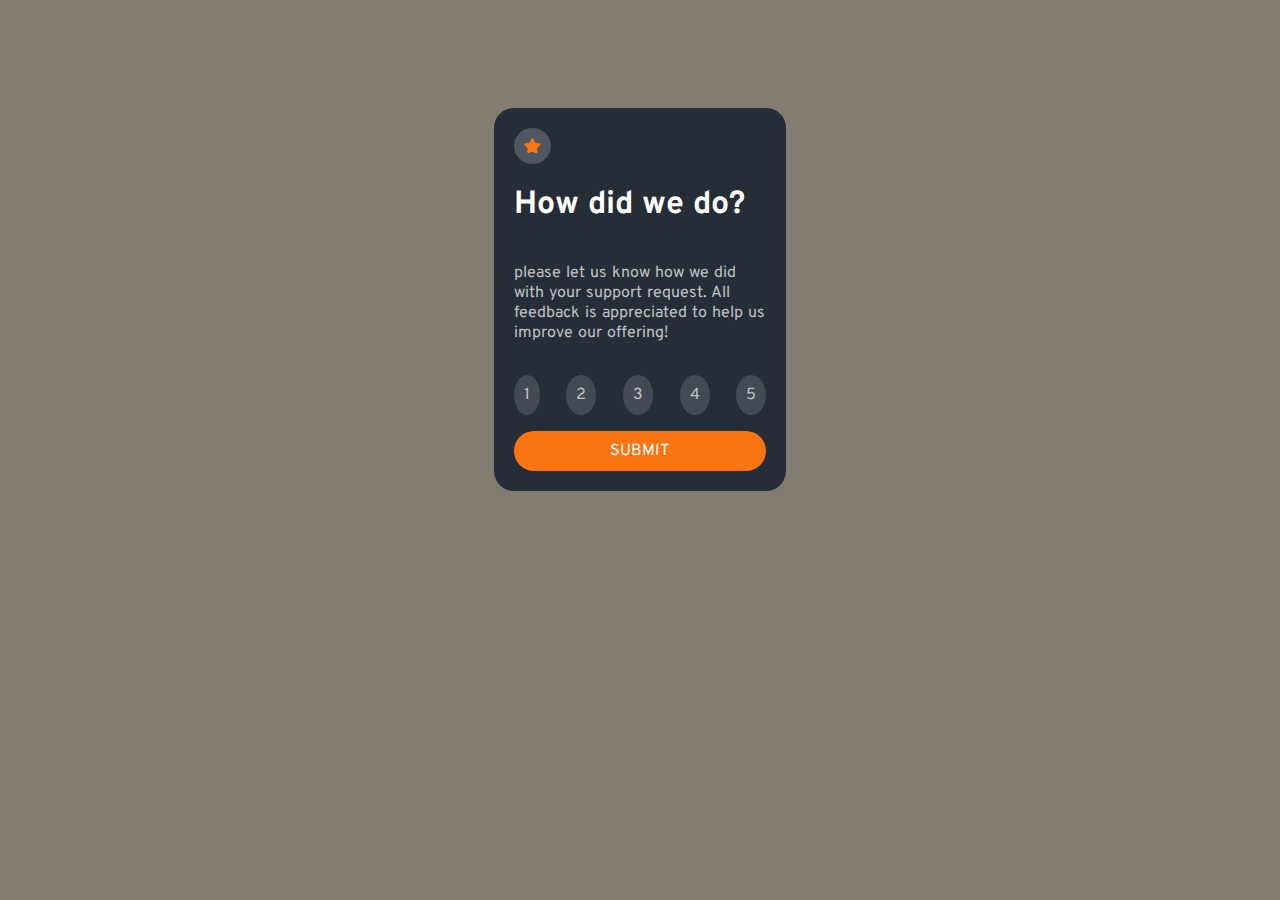
<file: index.html>
<!DOCTYPE html>
<html lang="en">
<head>
  <meta charset="UTF-8">
  <meta name="viewport" content="width=device-width, initial-scale=1.0"> 

  <link rel="icon" type="image/png" sizes="32x32" href="./images/favicon-32x32.png">
  
  <title>Frontend Mentor | Interactive rating component</title>
  <link rel="stylesheet" href="mystyle.css">
</head>
<body>
 <main>
  <svg  width="17" height="16" xmlns="http://www.w3.org/2000/svg"><path d="m9.067.43 1.99 4.031c.112.228.33.386.58.422l4.45.647a.772.772 0 0 1 .427 1.316l-3.22 3.138a.773.773 0 0 0-.222.683l.76 4.431a.772.772 0 0 1-1.12.813l-3.98-2.092a.773.773 0 0 0-.718 0l-3.98 2.092a.772.772 0 0 1-1.119-.813l.76-4.431a.77.77 0 0 0-.222-.683L.233 6.846A.772.772 0 0 1 .661 5.53l4.449-.647a.772.772 0 0 0 .58-.422L7.68.43a.774.774 0 0 1 1.387 0Z" fill="#FC7614"/></svg>
  <h1>How did we do?</h1>
  <p>
    please let us know how we did with your support request.
    All feedback is appreciated to help us improve our offering!
  </p>
  <div>
    <p>1</p>
    <p>2</p>
    <p>3</p>
    <p>4</p>
    <p>5</p>
  </div>
  <a href="reply.html">
    SUBMIT
  </a>
 </main>
  
</body>
</html>
</file>
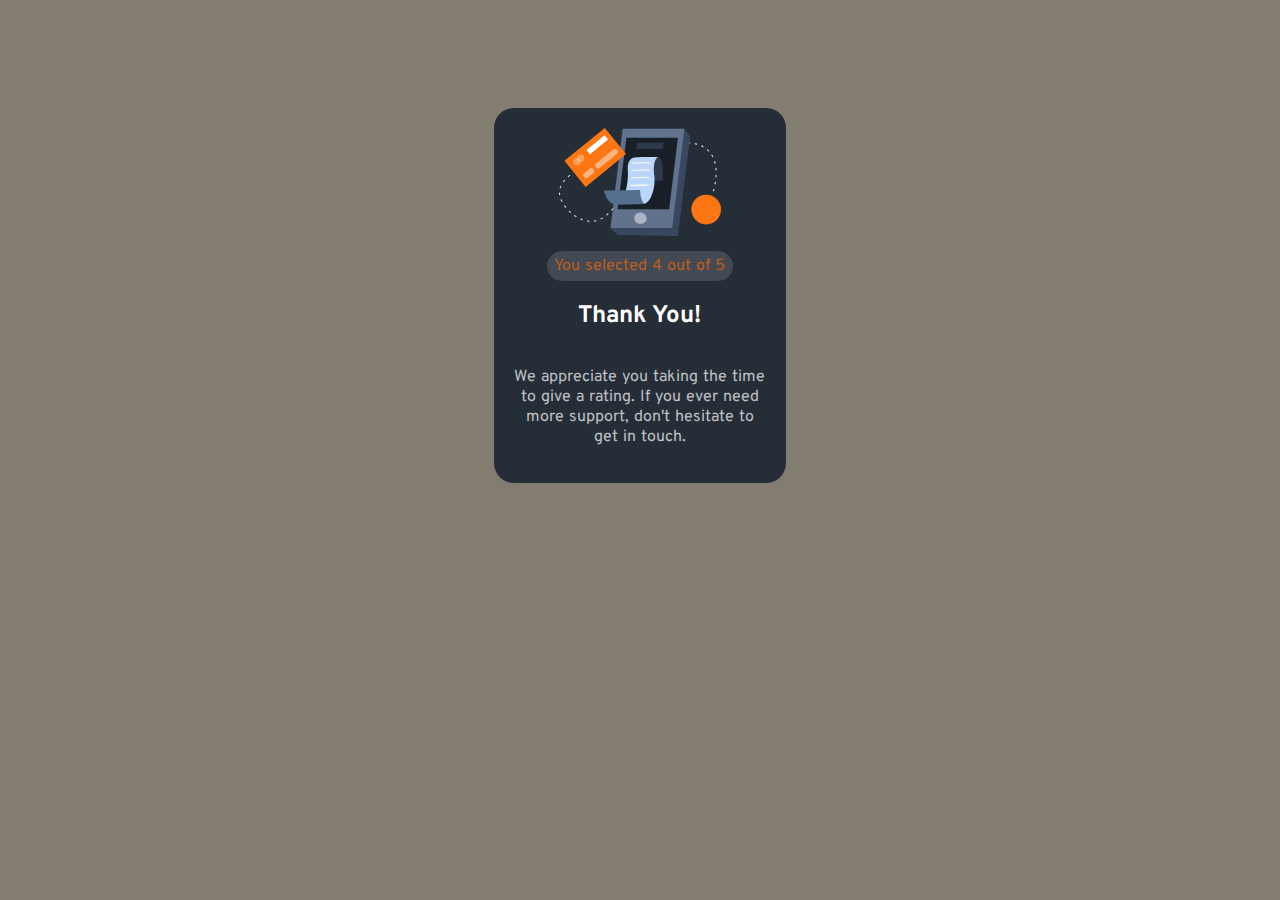
<file: reply.html>
<!DOCTYPE html>
<html lang="en">
<head>
    <meta charset="UTF-8">
    <meta http-equiv="X-UA-Compatible" content="IE=edge">
    <meta name="viewport" content="width=device-width, initial-scale=1.0">
    <link rel="stylesheet" href="mystyle.css">
   <title>Frontend Mentor | Interactive rating component</title>
</head>
<body>
    <main id="reply">
        <svg id="thanks" width="162" height="108" xmlns="http://www.w3.org/2000/svg"><g fill="none"><path d="M30 93.744h-.044a23.456 23.456 0 0 1-1.61-.189.543.543 0 0 1 .155-1.076c.52.076 1.04.135 1.563.178a.538.538 0 0 1-.043 1.076l-.022.01Zm5.37-.205a.538.538 0 0 1-.08-1.076 19.51 19.51 0 0 0 1.54-.306.536.536 0 0 1 .645.403.538.538 0 0 1-.397.646c-.537.129-1.074.236-1.611.323l-.097.01Zm-12.137-1.312a.536.536 0 0 1-.183-.033 24.346 24.346 0 0 1-1.525-.608.539.539 0 0 1 .424-.99c.483.21.983.404 1.472.587a.538.538 0 0 1-.188 1.044Zm18.759-.829a.538.538 0 0 1-.242-1.022c.467-.226.934-.479 1.39-.742a.536.536 0 1 1 .538.93c-.478.275-.967.538-1.45.78a.536.536 0 0 1-.258.054h.022Zm-24.994-2.292a.536.536 0 0 1-.29-.08c-.457-.29-.913-.597-1.36-.91a.536.536 0 1 1 .612-.882c.436.307.876.597 1.322.883a.538.538 0 0 1-.284.99Zm30.772-1.544a.537.537 0 0 1-.408-.193.539.539 0 0 1 .06-.759l.117-.124c.355-.306.715-.624 1.074-.957a.537.537 0 1 1 .73.79c-.375.345-.74.673-1.106.985l-.123.102a.537.537 0 0 1-.344.156Zm-36.326-2.69a.537.537 0 0 1-.36-.14c-.402-.37-.8-.747-1.18-1.124a.539.539 0 0 1 .751-.769c.376.371.763.737 1.155 1.076a.538.538 0 0 1 .032.764.537.537 0 0 1-.398.194Zm41.305-2.21a.537.537 0 0 1-.398-.899c.355-.393.715-.79 1.074-1.2a.537.537 0 1 1 .806.71c-.365.415-.725.818-1.074 1.21a.537.537 0 0 1-.408.152v.026ZM6.724 79.723a.537.537 0 0 1-.424-.204 41.79 41.79 0 0 1-.989-1.308.539.539 0 0 1 .124-.753.536.536 0 0 1 .746.124c.312.425.629.85.962 1.27a.539.539 0 0 1-.42.871Zm50.579-2.383a.539.539 0 0 1-.419-.877c.338-.414.677-.828 1.015-1.253a.537.537 0 1 1 .838.672l-1.02 1.259a.537.537 0 0 1-.414.199ZM2.9 73.887a.537.537 0 0 1-.473-.312c-.257-.5-.499-1-.714-1.485a.539.539 0 0 1 .685-.72c.133.052.24.154.298.285.21.462.44.946.687 1.425a.539.539 0 0 1-.483.786v.021Zm58.753-2.028a.537.537 0 0 1-.424-.866l.988-1.275a.537.537 0 1 1 .848.656l-.988 1.275a.537.537 0 0 1-.424.188v.022ZM.682 67.286a.537.537 0 0 1-.537-.462A17.06 17.06 0 0 1 0 65.16a.538.538 0 1 1 1.074 0c.018.519.063 1.036.134 1.55a.539.539 0 0 1-.462.607l-.064-.032Zm65.24-.973a.537.537 0 0 1-.43-.867l.984-1.28a.536.536 0 0 1 .853.65l-.993 1.265a.537.537 0 0 1-.414.21v.022Zm88.49-2.96a.724.724 0 0 1-.15 0 .537.537 0 0 1-.366-.666c.134-.474.28-.99.424-1.544a.538.538 0 0 1 .655-.388.537.537 0 0 1 .382.662c-.145.538-.29 1.076-.43 1.565a.537.537 0 0 1-.515.372Zm-84.247-2.592a.536.536 0 0 1-.424-.867l.983-1.28a.54.54 0 1 1 .854.662l-.989 1.275a.537.537 0 0 1-.413.183l-.01.027Zm-68.924-.382a.536.536 0 0 1-.156 0 .538.538 0 0 1-.355-.673 21.47 21.47 0 0 1 .537-1.565.537.537 0 1 1 .994.403c-.193.49-.37.985-.537 1.474a.537.537 0 0 1-.473.334l-.01.027Zm154.782-3.863a.311.311 0 0 1-.102 0 .538.538 0 0 1-.43-.624c.097-.538.188-1.044.28-1.582a.545.545 0 1 1 1.073.178c-.09.538-.182 1.076-.279 1.614a.537.537 0 0 1-.542.414ZM74.46 55.209a.537.537 0 0 1-.424-.872l1.004-1.27a.537.537 0 1 1 .838.673l-.999 1.264a.537.537 0 0 1-.408.205h-.01ZM4.436 54.165a.539.539 0 0 1-.43-.855c.323-.436.666-.872 1.02-1.297a.537.537 0 1 1 .822.694 22.92 22.92 0 0 0-.977 1.237.537.537 0 0 1-.435.221Zm74.408-4.417a.539.539 0 0 1-.414-.877l1.026-1.248a.537.537 0 1 1 .843.667l-1.02 1.243a.537.537 0 0 1-.435.215Zm78.124-.161h-.043a.538.538 0 0 1-.494-.576c.043-.538.075-1.076.107-1.614a.538.538 0 0 1 .564-.538c.295.018.52.27.505.565a54.253 54.253 0 0 1-.107 1.614.538.538 0 0 1-.532.549ZM9.28 49.13a.537.537 0 0 1-.338-.958c.8-.646 1.316-.99 1.337-1.006a.536.536 0 0 1 .59.898s-.499.334-1.25.942a.536.536 0 0 1-.35.124h.011Zm74.075-4.74a.537.537 0 0 1-.403-.888c.35-.408.704-.817 1.074-1.22a.537.537 0 1 1 .806.71c-.355.403-.71.806-1.074 1.215a.537.537 0 0 1-.414.183h.01Zm73.742-1.797a.537.537 0 0 1-.537-.505 54.325 54.325 0 0 0-.118-1.614.54.54 0 1 1 1.074-.097c.048.538.091 1.076.118 1.614 0 .285-.221.52-.505.538l-.032.064Zm-69.064-3.416a.537.537 0 0 1-.392-.904c.365-.398.735-.79 1.106-1.178a.536.536 0 0 1 .779.737l-1.074 1.173a.537.537 0 0 1-.44.172h.02Zm68.092-3.502a.537.537 0 0 1-.537-.409 22.668 22.668 0 0 0-.408-1.533.539.539 0 0 1 1.03-.307c.151.538.296 1.05.425 1.587a.539.539 0 0 1-.398.651l-.112.01Zm-63.221-1.512a.537.537 0 0 1-.376-.92l1.165-1.13a.537.537 0 1 1 .763.76c-.387.365-.768.741-1.155 1.118a.537.537 0 0 1-.419.172h.022Zm5.14-4.745a.537.537 0 0 1-.355-.941l1.235-1.076a.539.539 0 1 1 .693.828c-.408.34-.817.689-1.225 1.039a.537.537 0 0 1-.37.15h.021Zm55.197-.575c-.247-.468-.505-.931-.779-1.378a.537.537 0 1 1 .918-.554c.285.463.537.947.811 1.431a.539.539 0 0 1-.478.791.537.537 0 0 1-.472-.29ZM103.5 25.055a.539.539 0 0 1-.322-.974c.44-.322.88-.634 1.32-.946a.537.537 0 0 1 .845.394.54.54 0 0 1-.227.488l-1.3.93a.536.536 0 0 1-.338.108h.022Zm46.132-1.56a.537.537 0 0 1-.381-.161c-.359-.359-.74-.717-1.144-1.076a.536.536 0 1 1 .709-.807c.408.36.81.742 1.197 1.135a.539.539 0 0 1 0 .759.537.537 0 0 1-.403.15h.022Zm-40.279-2.28a.537.537 0 0 1-.274-1.001c.473-.275.946-.538 1.418-.797a.54.54 0 0 1 .81.474.542.542 0 0 1-.273.468c-.467.253-.929.538-1.39.785a.536.536 0 0 1-.344.07h.053Zm34.737-1.894a.504.504 0 0 1-.258-.07c-.451-.248-.924-.49-1.407-.716a.539.539 0 0 1 .462-.974c.499.237.988.49 1.46.748a.538.538 0 0 1-.257 1.012Zm-28.49-1.195a.537.537 0 0 1-.2-1.038c.505-.204 1.01-.398 1.52-.581a.537.537 0 0 1 .366 1.011c-.495.178-.989.366-1.483.57a.536.536 0 0 1-.247.038h.043Zm22.045-1.452a.777.777 0 0 1-.156 0c-.505-.15-1.02-.29-1.53-.41a.553.553 0 0 1 .252-1.075c.537.129 1.074.269 1.611.425a.542.542 0 0 1-.15 1.076l-.027-.016Zm-15.456-.597a.537.537 0 0 1-.118-1.066c.537-.107 1.074-.21 1.61-.29a.543.543 0 0 1 .59.735.544.544 0 0 1-.423.34c-.537.082-1.036.178-1.557.286a.365.365 0 0 1-.102-.005Zm8.555-.603h-.038a32.41 32.41 0 0 0-1.579-.06.538.538 0 0 1 0-1.075c.537 0 1.074.027 1.638.06a.538.538 0 0 1-.032 1.075h.01Z" fill="#E6E6E6"/><path fill="#39475F" d="M119.847 100.221H58.146L70.332.793h55.025l5.747 7.601z"/><path fill="#61728D" d="M113.172 100.221H51.465L63.651.793h61.706z"/><path fill="#181F27" d="M110.132 81.354H58.576l8.791-71.695h51.557z"/><path fill="#1E252E" d="m92.743 50.055 14.897.177-.29 2.308-14.607-.252z"/><path fill="#39475F" d="m51.465 100.221 7.422 6.864 60.037.915.923-7.779z"/><path d="M99.096 29.058s2.572.183 3.888 5.03c1.316 4.847.865 18.377.865 18.377l-11.096-.177s-5.537-20.137 6.343-23.23Z" fill="#2D394B"/><path fill="#FC7614" d="M5.42 32.843 45.778 0l21.18 26.119L26.603 58.96z"/><path fill="#FFF" d="M27.49 21.931 45.56 7.226l3.497 4.313-18.07 14.706z"/><path d="m25.272 45.175 5.338-4.345a2.772 2.772 0 0 1 3.902.404 2.781 2.781 0 0 1-.404 3.91l-5.338 4.344a2.772 2.772 0 0 1-3.903-.404 2.781 2.781 0 0 1 .405-3.91ZM37.33 35.365l16.89-13.743a2.772 2.772 0 0 1 3.902.404 2.781 2.781 0 0 1-.405 3.909L40.83 39.679a2.772 2.772 0 0 1-3.903-.404 2.781 2.781 0 0 1 .405-3.91Z" fill="#FFF" opacity=".46"/><ellipse fill="#FFF" opacity=".3" cx="17.937" cy="33.636" rx="3.673" ry="3.68"/><ellipse fill="#FFF" opacity=".3" cx="21.664" cy="30.284" rx="3.673" ry="3.68"/><path d="M99.096 29.058s-5.838 2.103-3.803 18.581c1.493 12.073-3.55 28.056-11.004 28.25-7.454.193-21.202-.463-21.202-.463s7.159-18.56 5.676-34.145a14.786 14.786 0 0 1 .763-6.456c.87-2.373 2.487-4.842 5.494-5.245 6.004-.818 24.076-.522 24.076-.522Z" fill="#BAD6FA"/><path d="m58.957 76.63 26.342-.537s-4.017-3.992-4.27-14.154l-36.234.538a31.494 31.494 0 0 0 2.841 7.531 12.547 12.547 0 0 0 11.32 6.623Z" fill="#546F8D"/><path fill="#2D394B" d="m78.21 14.834-.918 6.041h26.621l.806-6.041z"/><path d="M85.54 86.19c-2.872-2.517-7.416-2.022-9.446 1.222a4.955 4.955 0 0 0-.8 2.647c0 3.98 2.744 6.59 8.227 5.492 4.184-.839 5.779-6.073 2.02-9.36Z" fill="#FFF" opacity=".48"/><ellipse fill="#FC7614" cx="147.188" cy="81.542" rx="14.812" ry="14.837"/><path d="M73.731 35.75a.537.537 0 0 1-.038-1.076c.113 0 11.343-.828 17.363-.29a.54.54 0 0 1-.096 1.076c-5.908-.538-17.079.274-17.186.285l-.043.005Zm-.891 7.279a.538.538 0 0 1-.038-1.076c.113 0 11.342-.828 17.363-.29a.54.54 0 0 1-.097 1.076c-5.907-.538-17.073.28-17.185.285l-.043.005Zm-.102 7.564a.538.538 0 0 1-.043-1.076c.112 0 11.347-.829 17.362-.29a.54.54 0 0 1-.096 1.075c-5.908-.538-17.073.28-17.186.286l-.037.005Zm-.715 7.564a.537.537 0 0 1-.037-1.076c.112 0 11.342-.829 17.362-.285a.54.54 0 0 1-.096 1.076c-5.908-.538-17.073.28-17.186.285h-.043Z" fill="#FFF"/></g></svg>
        <p id="a" class="reply">You selected 4 out of 5</p>
        <h2  class="reply">Thank You!</h2>
        <p class="reply">We appreciate you taking the time to give a rating. If you ever need more support, don't hesitate to get in touch.</p>

    </main>
</body>
</html>
</file>
<file: mystyle.css>
@import url('https://fonts.googleapis.com/css2?family=Montserrat:ital,wght@1,300&family=Outfit:wght@100;400&family=Overpass:wght@200&display=swap');:root{
    @import url('https://fonts.googleapis.com/css2?family=Montserrat:ital,wght@1,300&family=Outfit:wght@100;400&family=Overpass:wght@600&display=swap');    --star-color: rgba(255, 255, 255, 0.2);
    --text-color:white;
    --orange:  hsl(25, 97%, 53%);
}

body{
    font-family: 'Overpass', sans-serif;
    word-spacing: 1px;
    color: var(--text-color);
    display: flex;
    justify-content: center;
    padding-top: 100px;
    background-color: rgba(53, 42, 23, 0.61);

}
h1{
    font-weight: 600px;
    font-family: 'Overpass', sans-serif;
}

p{
    opacity: 0.7;
}
main{
    /* border: 1px solid red; */
    display: flex;
    flex-direction: column;
    padding: 20px;
    border-radius: 20px;
    background-color: hsl(213, 19%, 18%);
}
div{
    display: flex;
    justify-content: space-between;
}
svg:not(#thanks), div p{
    /* border: red solid 1px; */
    padding: 10px;
    border-radius: 50%;
    background-color: var(--star-color);
}
div p:hover, div p:active{
    background-color: var(--orange);
    cursor: pointer;
}
#thanks, #a{
    margin: auto;
}
a{
    /* border: 2px solid blue; */
    text-align: center;
    padding: 10px;
    border-radius: 50px;
    text-decoration: none;
    color: var(--text-color);
    background-color: var(--orange);
}
a:hover, a:active{
    background-color: var(--text-color);
    color: var(--orange);
}
#a{
    color: var(--orange);
    background-color: var(--star-color);
    padding: 5px;
    border-radius: 15px;
    width: 70%;
    margin-top: 15px;
}
.reply{
    text-align: center;
}
@media (min-width:769px) and (max-width:1800px){
    main{
        width: 20%;
    }
}
</file>
